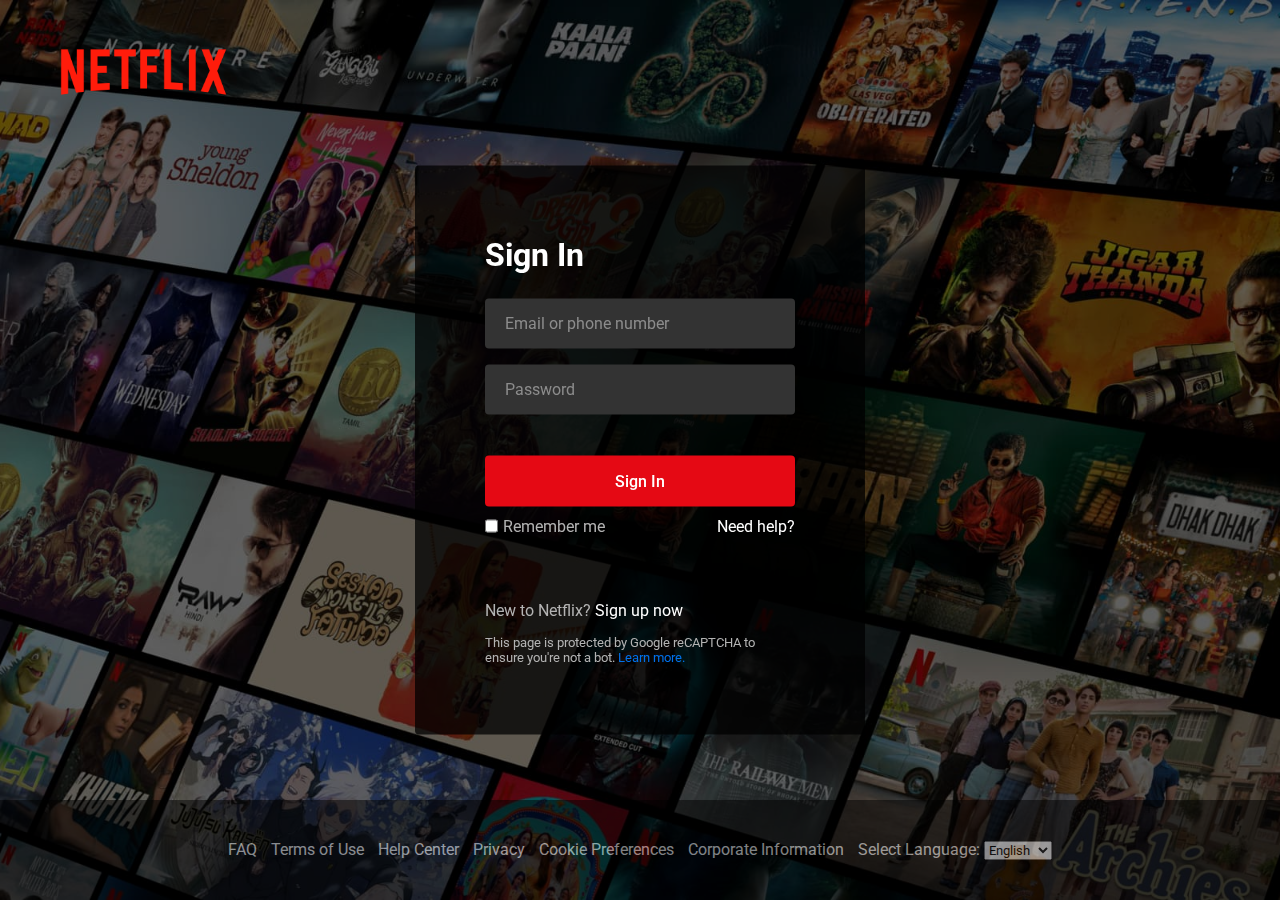
<file: netflix webpage/index.html>
<!DOCTYPE html>
<html lang="en">

<head>
    <meta charset="UTF-8">
    <meta name="viewport" content="width=device-width, initial-scale=1.0">
    <title>Netflix</title>
    <link rel="stylesheet" href="style.css">
    <link rel="icon" href="images/logo.png">
    <script src="script.js" defer></script>
</head>

<body>
    <nav>
        <a href="#"><img src="images/Netflix-Logo.png" alt="logo"></a>
    </nav>
    <div class="form-wrapper">
        <h2 id="signInTitle">Sign In</h2>
        <form onsubmit="return validateForm()">
            <div class="form-control">
                <input type="text" id="email" required>
                <label id="emailLabel">Email or phone number</label>
                <div id="emailWarning" class="warning-message"></div>
            </div>
            <div class="form-control">
                <input type="password" id="password" required>
                <label id="passwordLabel">Password</label>
                <div id="passwordWarning" class="warning-message"></div>
            </div>
            <button type="submit" id="signInButton">Sign In</button>
            <div class="form-help">
                <div class="remember-me">
                    <input type="checkbox" id="remember-me">
                    <label for="remember-me" id="rememberMeLabel">Remember me</label>
                </div>
                <a href="#" id="helpLink">Need help?</a>
            </div>
        </form>
        <p id="newToNetflix">New to Netflix? <a href="#" id="signUpLink">Sign up now</a></p>
        <small id="recaptchaInfo">
            This page is protected by Google reCAPTCHA to ensure you're not a bot.
            <a href="#" id="learnMoreLink">Learn more.</a>
        </small>
    </div>
    <div class="bottom-section">
        <a href="#" id="faq">FAQ</a>
        <a href="#" id="terms-of-use">Terms of Use</a>
        <a href="#" id="help-center">Help Center</a>
        <a href="#" id="privacy-policy">Privacy</a>
        <a href="#" id="cookie-preference">Cookie Preferences</a>
        <a href="#" id="corporate-information">Corporate Information</a>
        <label for="languageSelect" id="selectLanguageLabel">Select Language:</label>
        <select id="languageSelect" onchange="changeLanguage()">
            <option value="en">English</option>
            <option value="fr">French</option>
            <option value="es">Spanish</option>
            <option value="te">Telugu</option>
            <option value="hi">Hindi</option>
        </select>
    </div>
</body>

</html>
</file>
<file: netflix webpage/style.css>
@import url('https://fonts.googleapis.com/css2?family=Roboto:wght@400;500;600;700&display=swap');
* {
    margin: 0;
    padding: 0;
    box-sizing: border-box;
    font-family: 'Roboto', sans-serif;
}

body {
    background: #000;
    font-size: 16px;
    /* Increase font size for better readability */
    overflow-y: auto;
    /* Enable vertical scrollbar */
}

body::before {
    content: "";
    position: fixed;
    z-index: -1;
    top: 0;
    left: 0;
    width: 100%;
    height: 100%;
    background: url("images/bg.jpg") center/cover no-repeat;
    opacity: 0.5;
    background-attachment: fixed;
    /* Add this line to enable the background to remain fixed while the page scrolls */
}

nav {
    position: fixed;
    padding: 25px 60px;
    z-index: 1;
}

nav a img {
    width: 167px;
}

.form-wrapper {
    position: absolute;
    left: 50%;
    top: 50%;
    border-radius: 4px;
    padding: 70px;
    width: 450px;
    transform: translate(-50%, -50%);
    background: rgba(0, 0, 0, .75);
}

.form-wrapper h2 {
    color: #fff;
    font-size: 2rem;
}

.form-wrapper form {
    margin: 25px 0 65px;
}

form .form-control {
    height: 50px;
    position: relative;
    margin-bottom: 16px;
}

.form-control input {
    height: 50px;
    width: 100%;
    background: #333;
    border: none;
    outline: none;
    border-radius: 4px;
    color: #fff;
    font-size: 1rem;
    padding: 0 20px;
    transition: background 0.3s, padding 0.3s;
}

.form-control input:focus,
.form-control input:valid {
    background: #444;
    padding: 16px 20px 0;
}

.form-control label {
    position: absolute;
    left: 20px;
    top: 50%;
    transform: translateY(-50%);
    font-size: 1rem;
    pointer-events: none;
    color: #8c8c8c;
    transition: all 0.1s ease;
}

.form-control input:focus~label,
.form-control input:valid~label {
    font-size: 0.75rem;
    transform: translateY(-130%);
}

form button {
    width: 100%;
    padding: 16px 0;
    font-size: 1rem;
    background: #e50914;
    color: #fff;
    font-weight: 500;
    border-radius: 4px;
    border: none;
    outline: none;
    margin: 25px 0 10px;
    cursor: pointer;
    transition: 0.1s ease;
}

form button:hover {
    background: #c40812;
}

.form-wrapper a {
    text-decoration: none;
    color: #fff;
}

.form-wrapper a:hover {
    text-decoration: underline;
}

.form-wrapper :where(label,
p,
small,
a) {
    color: #b3b3b3;
}

form .form-help {
    display: flex;
    justify-content: space-between;
}

form .remember-me {
    display: flex;
}

form .remember-me input {
    margin-right: 5px;
    accent-color: #b3b3b3;
}

.form-wrapper p a {
    color: #fff;
}

.form-wrapper small {
    display: block;
    margin-top: 15px;
    color: #b3b3b3;
}

.form-wrapper small a {
    color: #0071eb;
}

.bottom-section {
    background-color: rgba(0, 0, 0, 1);
    /* Transparent background */
    padding: 40px;
    /* Increased height */
    text-align: center;
    position: fixed;
    bottom: 0;
    width: 100%;
    z-index: 2;
    color: white;
    opacity: 0.5;
    /* Set text color to white */
}

.bottom-section a {
    color: white;
    margin-right: 10px;
    text-decoration: none;
}

bottom-section label {
    color: white;
    /* Set label color to white */
}


/* Scrollbar styling */

::-webkit-scrollbar {
    width: 10px;
}

::-webkit-scrollbar-thumb {
    background-color: #666;
    border-radius: 5px;
}

::-webkit-scrollbar-track {
    background-color: #333;
}
</file>
